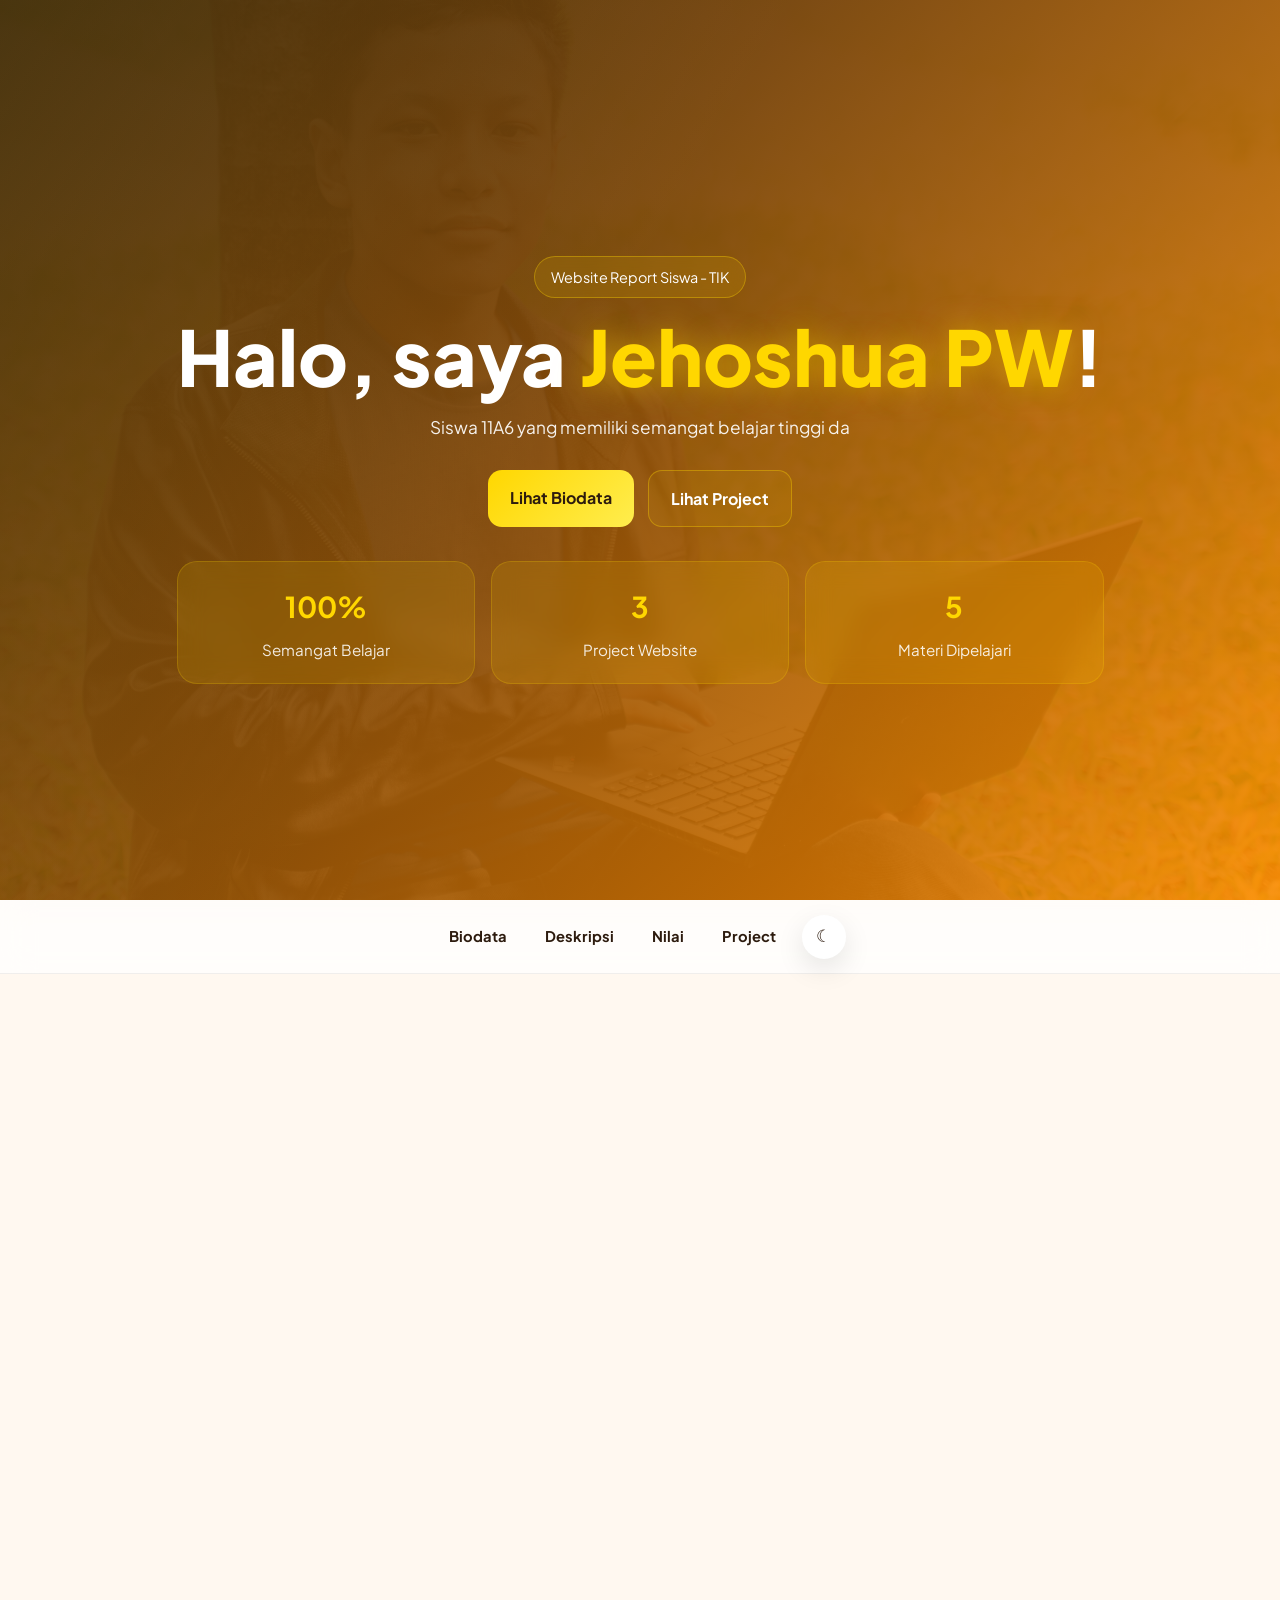
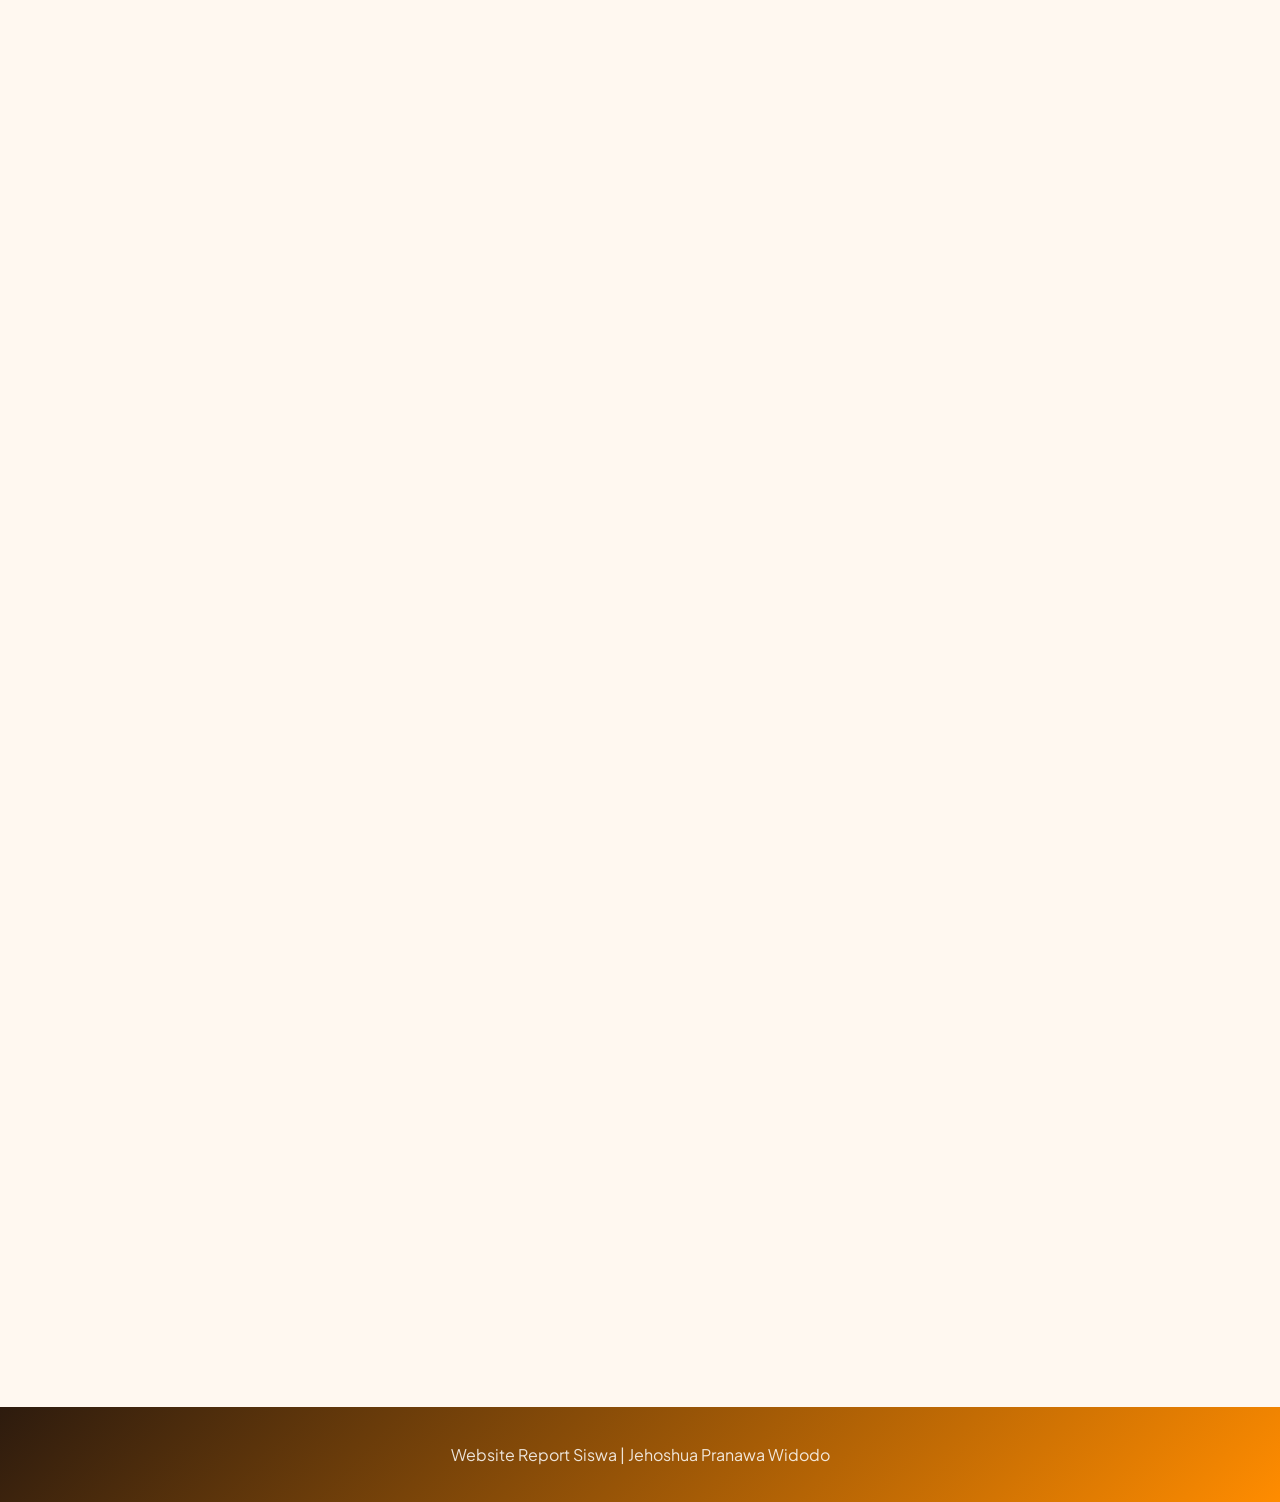
<file: index.html>
<!DOCTYPE html>
<html lang="id">
<head>
    <meta charset="UTF-8" />
    <meta name="viewport" content="width=device-width, initial-scale=1.0" />
    <title>Website Report Siswa | Jehoshua PW</title>
    <link rel="preconnect" href="https://fonts.googleapis.com">
    <link rel="preconnect" href="https://fonts.gstatic.com" crossorigin>
    <link rel="icon" href="data:image/svg+xml,<svg xmlns=%22http://www.w3.org/2000/svg%22 viewBox=%220 0 100 100%22><text y=%22.9em%22 font-size=%2290%22>😁</text></svg>">
    <link href="https://fonts.googleapis.com/css2?family=Plus+Jakarta+Sans:wght@400;500;600;700;800&display=swap" rel="stylesheet">
    <link rel="stylesheet" href="style.css" />
</head>
<body>

    <header class="hero">
        <div class="hero-content">
            <p class="hero-badge animate-fade-down">Website Report Siswa - TIK</p>
            <h1 class="animate-fade-up">Halo, saya <span>Jehoshua PW</span>!</h1>
            <p class="hero-text animate-fade-up-delay" id="typingText">
                Siswa 11A6 yang memiliki semangat belajar tinggi dan mempelajari, teknologi, pemograman web, engineering.
            </p>

            <div class="hero-actions animate-fade-up-delay-2">
                <a href="#biodata" class="btn btn-primary">Lihat Biodata</a>
                <a href="#project" class="btn btn-secondary">Lihat Project</a>
            </div>

            <div class="hero-stats animate-scale-up">
                <div class="stat-card">
                    <h3>100%</h3>
                    <p>Semangat Belajar</p>
                </div>
                <div class="stat-card">
                    <h3>3</h3>  
                    <p>Project Website</p>
                </div>
                <div class="stat-card">
                    <h3>5</h3>
                    <p>Materi Dipelajari</p>
                </div>
            </div>
        </div>

        <!-- Scroll Hint -->
        <div id="scrollHint" class="scroll-hint">
            <span>✨</span> Scroll ke bawah untuk lebih banyak Informasi!
        </div>
    </header>

    <nav class="site-nav">
        <div class="nav-links">
            <a href="#biodata" class="nav-link">Biodata</a>
            <a href="#deskripsi" class="nav-link">Deskripsi</a>
            <a href="#nilai" class="nav-link">Nilai</a>
            <a href="#project" class="nav-link">Project</a>
        </div>
        <button id="themeToggle" class="theme-toggle" aria-label="Ganti tema">☾</button>
    </nav>

    <main>
        <section id="biodata" class="container reveal">
            <div class="section-header">
                <h2>Biodata Siswa</h2>
                <p>Informasi singkat tentang identitas dan minat saya.</p>
            </div>

            <div class="biodata-box">
                <img src="muka.jpg" alt="Foto Jewow">
                <div class="biodata-text">
                    <p><strong>Nama:</strong> Jehoshua Pranawa Widodo</p>
                    <p><strong>Kelas:</strong> 11A6</p>
                    <p><strong>Sekolah:</strong> SMA Kolese Kanisius Jakarta</p>
                    <p><strong>Hobi:</strong> Coding, web & app development, engineering</p>
                    <p><strong>Cita-cita:</strong> Teknik Kimia</p>
                </div>
            </div>
        </section>

        <section id="deskripsi" class="container reveal">
            <div class="section-header">
                <h2>Deskripsi Singkat</h2>
                <p>Perkenalan singkat tentang minat dan tujuan belajar.</p>
            </div>

            <p class="description">
                Halo, saya Jeho. Saya adalah siswa yang senang dengan teknologi informasi, dan terutama dalam pengembangan
                website dan pembuatan aplikasi digital menggunakan python. Selama belajar TIK, saya mulai memahami dasar-dasar
                HTML, CSS, dan JavaScript, serta bagaimana cara fungsi kerja ketiganya untuk membangun website yang menarik
                dan interaktif. Saya dengan pembuatan website karena saya ingin membuat karya digital yang berguna terutama
                karena karakteristik website yang mudah diakses oleh banyak orang dengan internet saja. Dengan membangun website
                saya dapat melatih problem solving dan logika menyelesaikan masalah sehingga dapat menyelesaikan masalah yang sulit
                menjadi lebih mudah.
            </p>
        </section>

        <section id="nilai" class="container reveal">
            <div class="section-header">
                <h2>Tabel Nilai Semester</h2>
                <p>Rekap hasil belajar pada beberapa materi dasar web.</p>
            </div>

            <div class="table-wrapper">
                <table>
                    <thead>
                        <tr>
                            <th>No</th>
                            <th>Materi</th>
                            <th>Nilai</th>
                        </tr>
                    </thead>
                    <tbody>
                        <tr><td>1</td><td>BS5 Container & Grid</td><td>90</td></tr>
                        <tr><td>2</td><td>BS5 Web table</td><td>100</td></tr>
                        <tr><td>3</td><td>Card Game</td><td>90</td></tr>
                        <tr><td>4</td><td>Ulangan Harian Materi BS5</td><td>100</td></tr>
                        <tr><td>5</td><td>Analisis Mini Project Js</td><td>100</td></tr>
                    </tbody>
                </table>
            </div>
        </section>

        <section id="project" class="container reveal">
            <div class="section-header">
                <h2>Project Website</h2>
                <p>Kumpulan project yang saya buat selama belajar.</p>
            </div>

            <div class="card-container">
                <article class="card">
                    <div class="card-icon">👤</div>
                    <h3>Dashboard Plugin for Chrome Prototype</h3>
                    <p>Website dashboard dengan semua informasi cuaca, budget tracker, notes, mini game.</p>
                    <a href="project1.html">Go To Dashboard</a>
                </article>

                <article class="card">
                    <div class="card-icon">🎮</div>
                    <h3>Card Tabel War Thunder</h3>
                    <p>List card menggunakan design simple BS5 untuk list-list card player.</p>
                    <a href="project2.html">List Card</a>
                </article>

                <article class="card">
                    <div class="card-icon">🛒</div>
                    <h3>Hotwheels Trading Platform</h3>
                    <p>Website list-list jual beli hotwheels dan dapat melihat lelang + item langka.</p>
                    <a href="project3.html">Lihat Produk</a>
                </article>
            </div>
        </section>
    </main>

    <button id="backToTop" class="back-to-top" aria-label="Kembali ke atas">↑</button>

    <footer>
        <p>Website Report Siswa | Jehoshua Pranawa Widodo</p>
    </footer>

    <script src="script.js"></script>
</body>
</html>
</file>
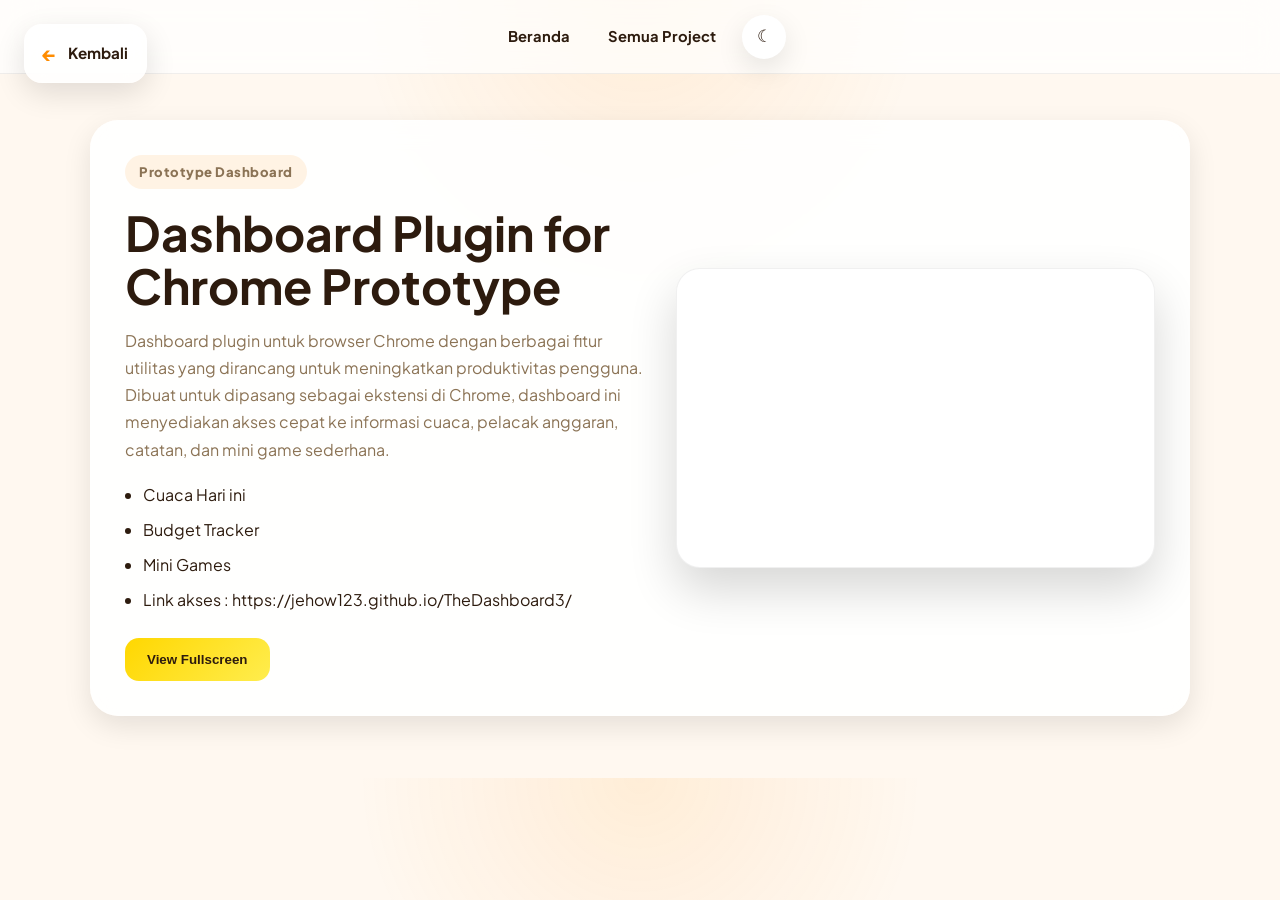
<file: project1.html>
<!DOCTYPE html>
<html lang="id">
<head>
    <meta charset="UTF-8" />
    <meta name="viewport" content="width=device-width, initial-scale=1.0" />
    <title>Project 1 | Dashboard Plugin for Chrome Prototype</title>

    <link rel="stylesheet" href="style.css" />
</head>
<body>
<a href="index.html" class="floating-back-btn">
    <span>←</span>
    <p>Kembali</p>
</a>
    <nav class="site-nav">
        <div class="nav-links">
            <a href="index.html">Beranda</a>
            <a href="index.html#project">Semua Project</a>
        </div>

        <button id="themeToggle" class="theme-toggle">☾</button>
    </nav>

    <main class="project-page">
        <section class="container reveal project-layout">

            <div class="project-info">
                <p class="project-badge">Prototype Dashboard</p>

                <h1>Dashboard Plugin for Chrome Prototype</h1>

                <p>
                    Dashboard plugin untuk browser Chrome dengan berbagai fitur utilitas
                    yang dirancang untuk meningkatkan produktivitas pengguna. Dibuat untuk
                    dipasang sebagai ekstensi di Chrome, dashboard ini menyediakan akses cepat
                    ke informasi cuaca, pelacak anggaran, catatan, dan mini game sederhana.
                </p>

                <ul class="project-list">
                    <li>Cuaca Hari ini</li>
                    <li>Budget Tracker</li>
                    <li>Mini Games</li>
                    <li>Link akses : https://jehow123.github.io/TheDashboard3/</li>
                </ul>

                <div class="project-actions">
                    <button class="btn btn-primary fullscreen-btn"
                        data-target="fullscreenBox2">
                        View Fullscreen
                    </button>
                </div>
            </div>

            <div class="project-preview project-iframe project-fullscreen"
                id="fullscreenBox2">

                <iframe
                    src="https://jehow123.github.io/TheDashboard3/"
                    title="Dashboard Plugin for Chrome Prototype"
                    allowfullscreen>
                </iframe>
            </div>

        </section>
    </main>

    <script src="script.js"></script>
</body>
</html>
</file>
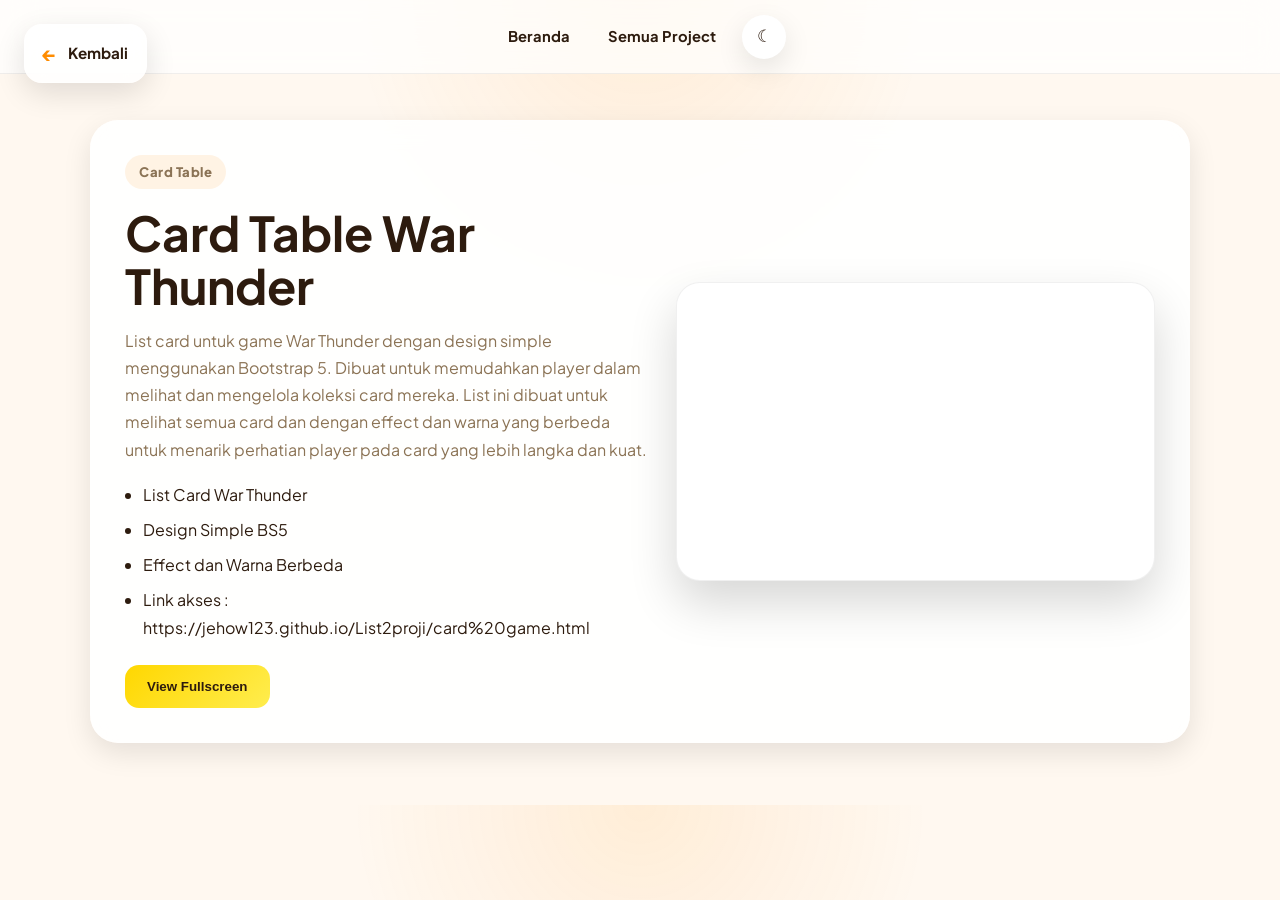
<file: project2.html>
<!DOCTYPE html>
<html lang="id">
<head>
    <meta charset="UTF-8" />
    <meta name="viewport" content="width=device-width, initial-scale=1.0" />
    <title>Project 2 | Card Table War Thunder</title>

    <link rel="stylesheet" href="style.css" />
</head>
<body>
<a href="index.html" class="floating-back-btn">
    <span>←</span>
    <p>Kembali</p>
</a>
    <nav class="site-nav">
        <div class="nav-links">
            <a href="index.html">Beranda</a>
            <a href="index.html#project">Semua Project</a>
        </div>

        <button id="themeToggle" class="theme-toggle">☾</button>
    </nav>

    <main class="project-page">
        <section class="container reveal project-layout">

            <div class="project-info">
                <p class="project-badge">Card Table</p>

                <h1>Card Table War Thunder</h1>

                <p>
                    List card untuk game War Thunder dengan design simple menggunakan Bootstrap 5.
                    Dibuat untuk memudahkan player dalam melihat dan mengelola koleksi card mereka.
                    List ini dibuat untuk melihat semua card dan dengan effect dan warna yang berbeda
                    untuk menarik perhatian player pada card yang lebih langka dan kuat.
                </p>

                <ul class="project-list">
                    <li>List Card War Thunder</li>
                    <li>Design Simple BS5</li>
                    <li>Effect dan Warna Berbeda</li>
                    <li>Link akses : https://jehow123.github.io/List2proji/card%20game.html</li>
                </ul>

                <div class="project-actions">
                    <button class="btn btn-primary fullscreen-btn"
                        data-target="fullscreenBox2">
                        View Fullscreen
                    </button>
                </div>
            </div>

            <div class="project-preview project-iframe project-fullscreen"
                id="fullscreenBox2">

                <iframe
                    src="https://jehow123.github.io/List2proji/card%20game.html"
                    title="Card Table War Thunder"
                    allowfullscreen>
                </iframe>
            </div>

        </section>
    </main>

    <script src="script.js"></script>
</body>
</html>
</file>
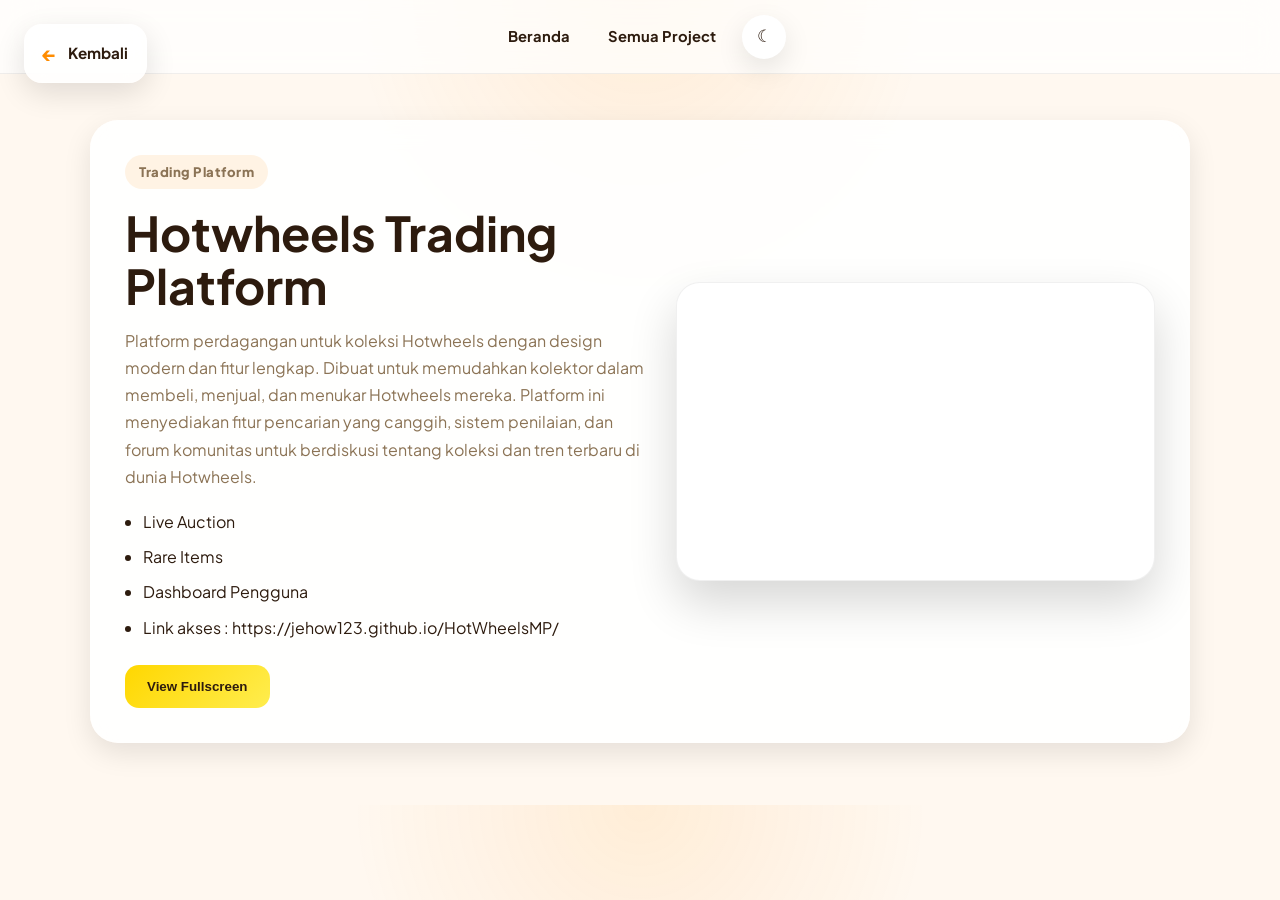
<file: project3.html>
<!doctype html>
<html lang="id">
  <head>
    <meta charset="UTF-8" />
    <meta name="viewport" content="width=device-width, initial-scale=1.0" />
    <title>Project 3 | Hotwheels Trading Platform</title>

    <link rel="stylesheet" href="style.css" />
  </head>
  <body>
    <a href="index.html" class="floating-back-btn">
      <span>←</span>
      <p>Kembali</p>
    </a>
    <nav class="site-nav">
      <div class="nav-links">
        <a href="index.html">Beranda</a>
        <a href="index.html#project">Semua Project</a>
      </div>

      <button id="themeToggle" class="theme-toggle">☾</button>
    </nav>

    <main class="project-page">
      <section class="container reveal project-layout">
        <div class="project-info">
          <p class="project-badge">Trading Platform</p>

          <h1>Hotwheels Trading Platform</h1>

          <p>
            Platform perdagangan untuk koleksi Hotwheels dengan design modern
            dan fitur lengkap. Dibuat untuk memudahkan kolektor dalam membeli,
            menjual, dan menukar Hotwheels mereka. Platform ini menyediakan
            fitur pencarian yang canggih, sistem penilaian, dan forum komunitas
            untuk berdiskusi tentang koleksi dan tren terbaru di dunia
            Hotwheels.
          </p>

          <ul class="project-list">
            <li>Live Auction</li>
            <li>Rare Items</li>
            <li>Dashboard Pengguna</li>
            <li>
              Link akses :
              https://jehow123.github.io/HotWheelsMP/
            </li>
          </ul>

          <div class="project-actions">
            <button
              class="btn btn-primary fullscreen-btn"
              data-target="fullscreenBox2"
            >
              View Fullscreen
          </button>
          </div>
        </div>

        <div
          class="project-preview project-iframe project-fullscreen"
          id="fullscreenBox2"
        >
          <iframe
            src="https://jehow123.github.io/HotWheelsMP/"
            title="Hotwheels Trading Platform"
            allowfullscreen
          >
          </iframe>
        </div>
      </section>
    </main>

    <script src="script.js"></script>
  </body>
</html>
</file>
<file: style.css>
@import url('https://fonts.googleapis.com/css2?family=Plus+Jakarta+Sans:wght@400;500;600;700;800&display=swap');

:root {
    --primary: #ff8c00;
    --primary-dark: #e67e00;
    --secondary: #8b7355;
    --accent: #ffd700;
    --dark: #2d1b0e;
    --light: #fff8f0;
    --white: #ffffff;
    --card: rgba(255,255,255,0.88);
    --shadow-sm: 0 1px 3px rgba(0,0,0,0.08);
    --shadow-md: 0 10px 28px rgba(0,0,0,0.10);
    --shadow-lg: 0 22px 48px rgba(0,0,0,0.16);
    --transition: all 0.3s cubic-bezier(0.4, 0, 0.2, 1);
}

[data-theme="dark"] {
    --light: #111111;
    --white: #171717;
    --card: rgba(23,23,23,0.92);
    --dark: #f5f5f5;
    --secondary: #d4b896;
    --shadow-sm: 0 1px 3px rgba(0,0,0,0.25);
    --shadow-md: 0 10px 28px rgba(0,0,0,0.35);
    --shadow-lg: 0 22px 48px rgba(0,0,0,0.45);
}

* {
    margin: 0;
    padding: 0;
    box-sizing: border-box;
}

html {
    scroll-behavior: smooth;
}

body {
    font-family: 'Plus Jakarta Sans', sans-serif;
    background:
        radial-gradient(circle at top, rgba(255,140,0,0.10), transparent 28%),
        var(--light);
    color: var(--dark);
    line-height: 1.7;
    overflow-x: hidden;
}

/* =========================
   HERO SECTION
========================= */

.hero {
    min-height: 100vh;
    display: flex;
    align-items: center;
    justify-content: center;
    padding: 90px 20px 50px;
    background:
        linear-gradient(135deg, rgba(45,27,14,0.98), rgba(255,140,0,0.90)),
        url('muka.jpg') center/cover no-repeat;
    color: white;
    position: relative;
    overflow: hidden;
}

.hero::before {
    content: "";
    position: absolute;
    inset: 0;
    background: linear-gradient(120deg, rgba(255,215,0,0.12), transparent 45%);
    pointer-events: none;
}

.hero-content {
    position: relative;
    z-index: 1;
    max-width: 980px;
    text-align: center;
}

/* HERO ANIMATIONS */
@keyframes fadeDown {
    from {
        opacity: 0;
        transform: translateY(-30px);
    }
    to {
        opacity: 1;
        transform: translateY(0);
    }
}

@keyframes fadeUp {
    from {
        opacity: 0;
        transform: translateY(30px);
    }
    to {
        opacity: 1;
        transform: translateY(0);
    }
}

@keyframes scaleUp {
    from {
        opacity: 0;
        transform: scale(0.9);
    }
    to {
        opacity: 1;
        transform: scale(1);
    }
}

.animate-fade-down {
    animation: fadeDown 0.8s ease-out;
}

.animate-fade-up {
    animation: fadeUp 0.8s ease-out 0.2s backwards;
}

.animate-fade-up-delay {
    animation: fadeUp 0.8s ease-out 0.4s backwards;
}

.animate-fade-up-delay-2 {
    animation: fadeUp 0.8s ease-out 0.6s backwards;
}

.animate-scale-up {
    animation: scaleUp 0.8s ease-out 0.8s backwards;
}

.hero-badge {
    display: inline-block;
    padding: 8px 16px;
    border: 1px solid rgba(255,215,0,0.35);
    border-radius: 999px;
    font-size: 0.9rem;
    margin-bottom: 18px;
    backdrop-filter: blur(10px);
    background: rgba(255,215,0,0.12);
}

.hero h1 {
    font-size: clamp(2.4rem, 6vw, 4.8rem);
    font-weight: 800;
    line-height: 1.05;
    margin-bottom: 16px;
}

.hero h1 span {
    color: #ffd700;
    text-shadow: 0 0 30px rgba(255,215,0,0.5);
}

.hero-text {
    max-width: 760px;
    margin: 0 auto 28px;
    font-size: 1.08rem;
    color: rgba(255,255,255,0.92);
}

.hero-actions {
    display: flex;
    gap: 14px;
    justify-content: center;
    flex-wrap: wrap;
    margin-bottom: 34px;
}

.btn {
    display: inline-block;
    padding: 14px 22px;
    border-radius: 14px;
    text-decoration: none;
    font-weight: 700;
    transition: var(--transition);
    border: none;
    cursor: pointer;
}

.btn-primary {
    background: linear-gradient(135deg, #ffd700, #ffed4e);
    color: #2d1b0e;
}

.btn-primary:hover {
    transform: translateY(-3px);
    box-shadow: 0 12px 28px rgba(255,215,0,0.40);
}

.btn-secondary {
    border: 1px solid rgba(255,215,0,0.35);
    color: white;
    background: rgba(255,215,0,0.08);
}

.btn-secondary:hover {
    transform: translateY(-3px);
    background: rgba(255,215,0,0.18);
}

.hero-stats {
    display: grid;
    grid-template-columns: repeat(3, minmax(0, 1fr));
    gap: 16px;
    margin-top: 10px;
}

.stat-card {
    padding: 20px;
    border-radius: 20px;
    background: rgba(255,215,0,0.12);
    backdrop-filter: blur(12px);
    border: 1px solid rgba(255,215,0,0.20);
    transition: var(--transition);
}

.stat-card:hover {
    transform: translateY(-5px);
    background: rgba(255,215,0,0.18);
}

.stat-card h3 {
    font-size: 1.8rem;
    margin-bottom: 6px;
    color: #ffd700;
}

.stat-card p {
    color: rgba(255,255,255,0.88);
    font-size: 0.95rem;
}

/* =========================
   SCROLL HINT
========================= */

.scroll-hint {
    position: absolute;
    bottom: 30px;
    left: 50%;
    transform: translateX(-50%);
    z-index: 10;

    display: flex;
    align-items: center;
    gap: 8px;

    padding: 12px 20px;
    border-radius: 999px;

    background: rgba(255,215,0,0.15);
    backdrop-filter: blur(10px);
    border: 1px solid rgba(255,215,0,0.25);

    color: white;
    font-weight: 700;
    font-size: 0.95rem;

    opacity: 0;
    pointer-events: none;
    transition: opacity 0.5s ease, transform 0.5s ease;
}

.scroll-hint.show {
    opacity: 1;
    animation: bounce 2s infinite;
}

.scroll-hint span {
    font-size: 1.2rem;
}

@keyframes bounce {
    0%, 100% {
        transform: translateX(-50%) translateY(0);
    }
    50% {
        transform: translateX(-50%) translateY(-10px);
    }
}

/* =========================
   NAVIGATION
========================= */

.site-nav {
    position: sticky;
    top: 0;
    z-index: 1000;
    display: flex;
    justify-content: center;
    align-items: center;
    gap: 12px;
    padding: 14px 16px;
    background: rgba(255,255,255,0.72);
    backdrop-filter: blur(16px);
    border-bottom: 1px solid rgba(0,0,0,0.06);
}

[data-theme="dark"] .site-nav {
    background: rgba(17,17,17,0.72);
    border-bottom: 1px solid rgba(255,255,255,0.08);
}

.nav-links {
    display: flex;
    gap: 10px;
    flex-wrap: wrap;
    justify-content: center;
}

.site-nav a {
    color: var(--dark);
    text-decoration: none;
    font-weight: 700;
    font-size: 0.92rem;
    padding: 10px 14px;
    border-radius: 999px;
    transition: var(--transition);
}

.site-nav a:hover,
.site-nav a.active {
    background: linear-gradient(135deg, #ff8c00, #ffa500);
    color: white;
}

.theme-toggle {
    width: 44px;
    height: 44px;
    border-radius: 50%;
    border: none;
    cursor: pointer;
    background: var(--white);
    color: var(--dark);
    box-shadow: var(--shadow-md);
    transition: var(--transition);
    font-size: 1.05rem;
}

.theme-toggle:hover {
    transform: translateY(-2px) scale(1.04);
}

/* =========================
   CONTAINERS & SECTIONS
========================= */

.container {
    width: min(92%, 1100px);
    margin: 28px auto;
    padding: 34px;
    background: var(--card);
    border: 1px solid rgba(255,255,255,0.2);
    border-radius: 28px;
    box-shadow: var(--shadow-md);
    backdrop-filter: blur(12px);
}

.section-header {
    margin-bottom: 22px;
}

.section-header h2 {
    font-size: clamp(1.6rem, 3vw, 2.2rem);
    margin-bottom: 8px;
    color: var(--primary);
}

.section-header p {
    color: var(--secondary);
}

/* =========================
   BIODATA
========================= */

.biodata-box {
    display: flex;
    align-items: center;
    gap: 28px;
    flex-wrap: wrap;
}

.biodata-box img {
    width: 220px;
    height: 220px;
    border-radius: 24px;
    object-fit: cover;
    box-shadow: var(--shadow-lg);
    border: 5px solid var(--primary);
    transition: var(--transition);
}

.biodata-box img:hover {
    transform: scale(1.03) rotate(-1deg);
}

.biodata-text {
    flex: 1;
    min-width: 260px;
}

.biodata-text p {
    margin-bottom: 12px;
    font-size: 1.02rem;
}

.description {
    background: linear-gradient(135deg, rgba(255,140,0,0.08), rgba(255,215,0,0.05));
    padding: 20px;
    border-radius: 18px;
    border-left: 5px solid var(--primary);
}

/* =========================
   TABLE
========================= */

.table-wrapper {
    overflow-x: auto;
    border-radius: 18px;
}

table {
    width: 100%;
    border-collapse: collapse;
    overflow: hidden;
}

th, td {
    padding: 16px;
    text-align: left;
    border-bottom: 1px solid rgba(0,0,0,0.08);
}

th {
    background: linear-gradient(135deg, rgba(255,140,0,0.15), rgba(255,215,0,0.10));
    font-weight: 800;
    color: var(--primary);
}

tbody tr {
    transition: var(--transition);
}

tbody tr:hover {
    background: rgba(255,140,0,0.06);
}

/* =========================
   CARDS
========================= */

.card-container {
    display: grid;
    grid-template-columns: repeat(auto-fit, minmax(250px, 1fr));
    gap: 22px;
}

.card {
    padding: 26px;
    border-radius: 22px;
    background: var(--white);
    border: 1px solid rgba(0,0,0,0.06);
    box-shadow: var(--shadow-sm);
    display: flex;
    flex-direction: column;
    transition: var(--transition);
}

.card:hover {
    transform: translateY(-10px);
    box-shadow: var(--shadow-lg);
    border-color: rgba(255,140,0,0.35);
}

.card-icon {
    width: 52px;
    height: 52px;
    display: grid;
    place-items: center;
    border-radius: 16px;
    margin-bottom: 16px;
    background: linear-gradient(135deg, rgba(255,140,0,0.15), rgba(255,215,0,0.10));
    font-size: 1.4rem;
}

.card h3 {
    margin-bottom: 12px;
    color: var(--primary);
}

.card p {
    color: var(--secondary);
    margin-bottom: 18px;
}

.card a {
    margin-top: auto;
    display: inline-block;
    text-align: center;
    text-decoration: none;
    color: white;
    background: linear-gradient(135deg, #ff8c00, #ffa500);
    padding: 12px 14px;
    border-radius: 14px;
    font-weight: 700;
    transition: var(--transition);
}

.card a:hover {
    background: linear-gradient(135deg, #e67e00, #ff8c00);
    transform: translateY(-2px);
}

/* =========================
   BACK TO TOP
========================= */

.back-to-top {
    position: fixed;
    right: 18px;
    bottom: 18px;
    z-index: 1100;
    border: none;
    cursor: pointer;
    width: 48px;
    height: 48px;
    border-radius: 50%;
    background: linear-gradient(135deg, #ff8c00, #ffa500);
    color: white;
    box-shadow: var(--shadow-md);
    transition: var(--transition);
    opacity: 0;
    pointer-events: none;
    transform: translateY(10px);
    font-size: 1.2rem;
}

.back-to-top.show {
    opacity: 1;
    pointer-events: auto;
    transform: translateY(0);
}

.back-to-top:hover {
    transform: translateY(-3px) scale(1.04);
}

/* =========================
   REVEAL ANIMATION
========================= */

.reveal {
    opacity: 0;
    transform: translateY(28px);
    transition: opacity 0.8s ease, transform 0.8s ease;
}

.reveal.visible {
    opacity: 1;
    transform: translateY(0);
}

/* =========================
   FOOTER
========================= */

footer {
    text-align: center;
    padding: 34px 16px;
    margin-top: 40px;
    background: linear-gradient(135deg, var(--dark), var(--primary));
    color: rgba(255,255,255,0.85);
}

/* =========================
   FLOATING BACK BUTTON
========================= */

.floating-back-btn {
    position: fixed;
    top: 24px;
    left: 24px;
    z-index: 3000;

    display: flex;
    align-items: center;
    gap: 10px;

    padding: 12px 18px;
    border-radius: 18px;

    background: rgba(255,255,255,0.82);
    backdrop-filter: blur(14px);

    text-decoration: none;

    box-shadow: 0 10px 30px rgba(0,0,0,0.12);
    border: 1px solid rgba(255,255,255,0.25);

    transition: var(--transition);
}

.floating-back-btn span {
    font-size: 1.2rem;
    font-weight: 800;
    color: var(--primary);
}

.floating-back-btn p {
    margin: 0;
    font-size: 0.95rem;
    font-weight: 700;
    color: var(--dark);
}

.floating-back-btn:hover {
    transform: translateY(-3px);
    background: var(--primary);
}

.floating-back-btn:hover span,
.floating-back-btn:hover p {
    color: white;
}

[data-theme="dark"] .floating-back-btn {
    background: rgba(20,20,20,0.82);
    border: 1px solid rgba(255,255,255,0.08);
}

/* =========================
   PROJECT PAGES
========================= */

.project-page {
    padding: 18px 0 34px;
}

.project-layout {
    display: grid;
    grid-template-columns: 1.1fr 1fr;
    gap: 24px;
    align-items: center;
}

.project-badge {
    display: inline-block;
    margin-bottom: 12px;
    padding: 6px 14px;
    border-radius: 999px;
    background: rgba(255,140,0,0.10);
    color: var(--primary);
    font-weight: 800;
    font-size: 0.82rem;
    letter-spacing: 0.04em;
}

.project-info h1 {
    font-size: clamp(2rem, 4vw, 3rem);
    line-height: 1.1;
    margin-bottom: 14px;
}

.project-info p {
    color: var(--secondary);
    margin-bottom: 18px;
}

.project-list {
    margin: 0 0 22px 18px;
    color: var(--dark);
}

.project-list li {
    margin-bottom: 8px;
}

.project-preview {
    border-radius: 24px;
    overflow: hidden;
    background: var(--white);
    box-shadow: var(--shadow-lg);
    border: 1px solid rgba(0,0,0,0.06);
}

.project-preview img {
    width: 100%;
    display: block;
    object-fit: cover;
}

.project-iframe {
    aspect-ratio: 16 / 10;
}

.project-iframe iframe {
    width: 100%;
    height: 100%;
    border: 0;
    display: block;
}

.project-actions {
    display: flex;
    gap: 14px;
    flex-wrap: wrap;
    align-items: center;
    margin-top: 24px;
}

.btn-home {
    display: inline-flex;
    align-items: center;
    justify-content: center;
    padding: 14px 22px;
    border-radius: 14px;
    text-decoration: none;
    font-weight: 700;
    transition: var(--transition);

    background: rgba(255,140,0,0.08);
    color: var(--primary);
    border: 1px solid rgba(255,140,0,0.15);
}

.btn-home:hover {
    background: var(--primary);
    color: white;
    transform: translateY(-2px);
}

.project-fullscreen:fullscreen {
    width: 100vw;
    height: 100vh;
    padding: 0;
    border-radius: 0;
    background: #000;
}

.project-fullscreen:fullscreen img,
.project-fullscreen:fullscreen iframe {
    width: 100%;
    height: 100%;
    object-fit: contain;
    border: 0;
}

/* =========================
   RESPONSIVE
========================= */

@media (max-width: 900px) {
    .project-layout {
        grid-template-columns: 1fr;
    }
}

@media (max-width: 768px) {
    .hero {
        padding-top: 110px;
    }

    .hero-stats {
        grid-template-columns: 1fr;
    }

    .biodata-box {
        flex-direction: column;
        text-align: center;
    }

    .container {
        padding: 24px;
    }

    .site-nav {
        flex-wrap: wrap;
    }

    .floating-back-btn {
        top: 16px;
        left: 16px;
        padding: 10px 14px;
        border-radius: 16px;
    }

    .floating-back-btn p {
        display: none;
    }
}
</file>
